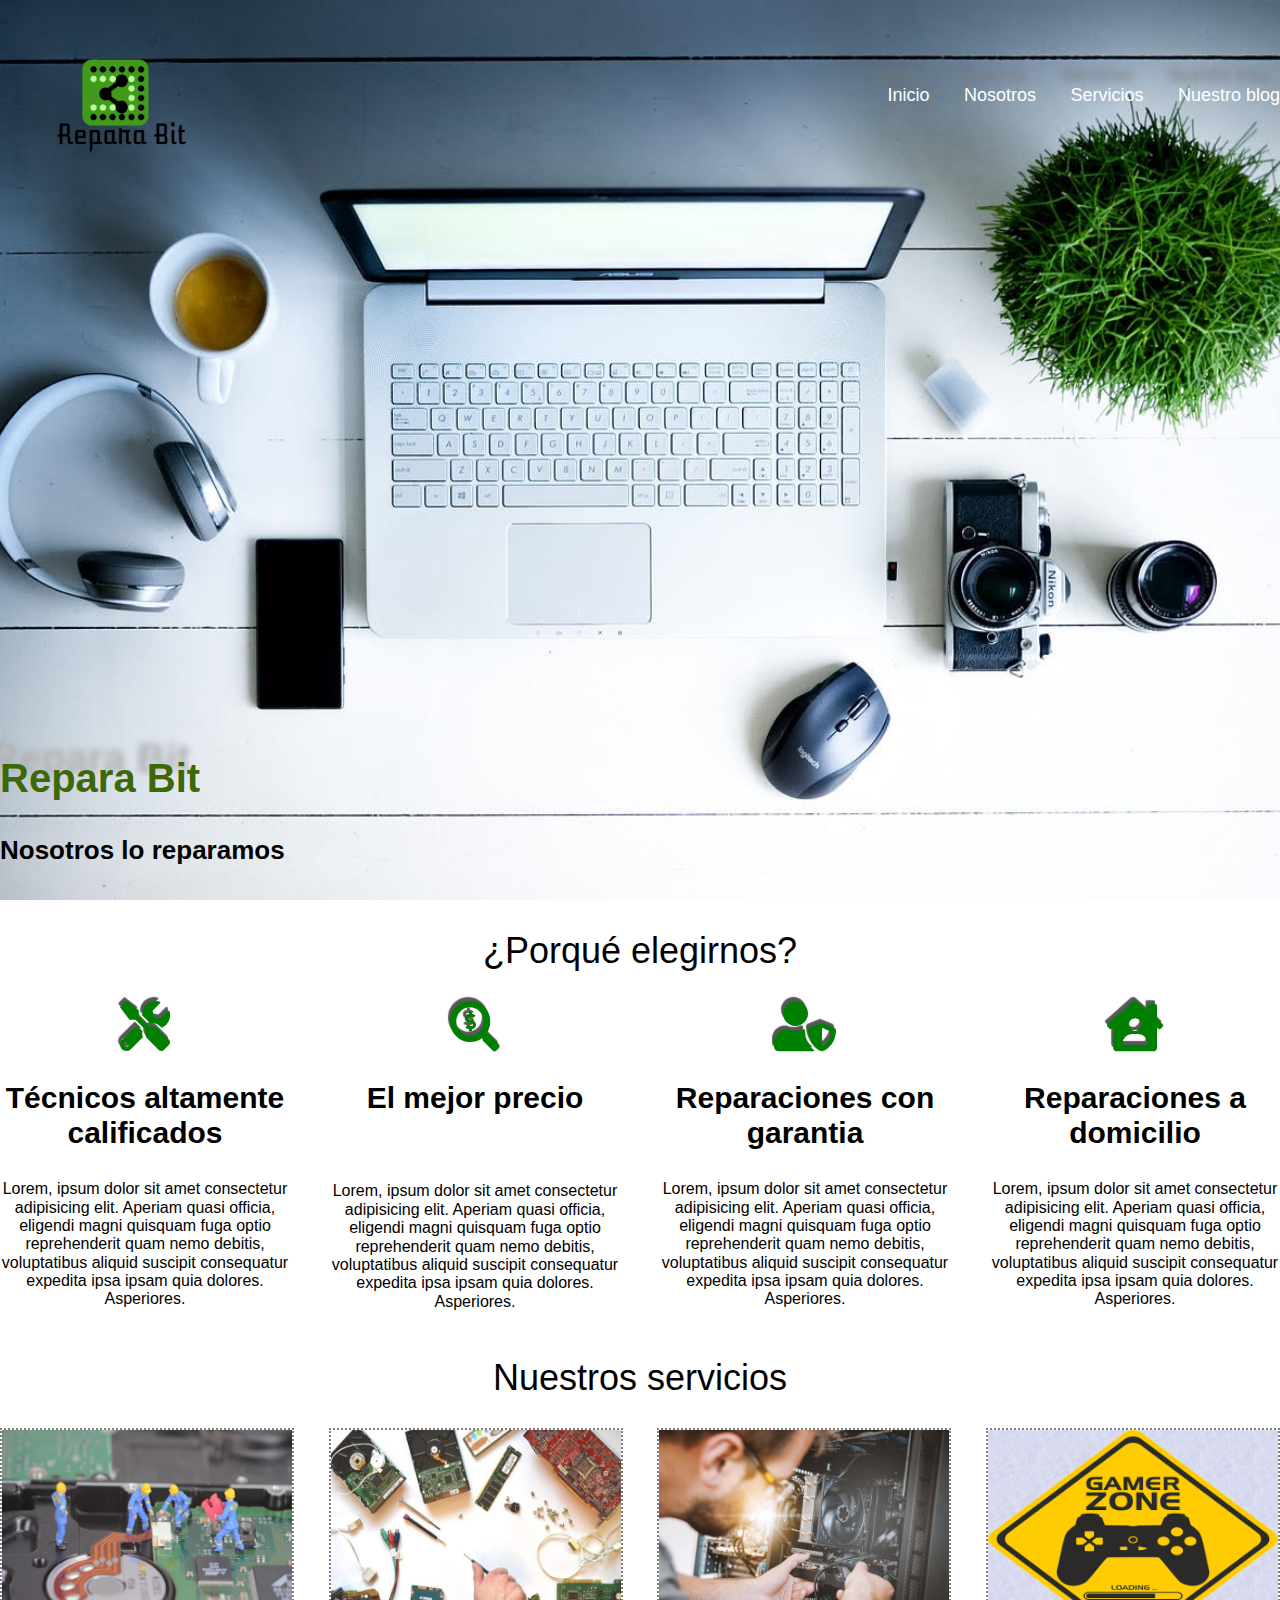
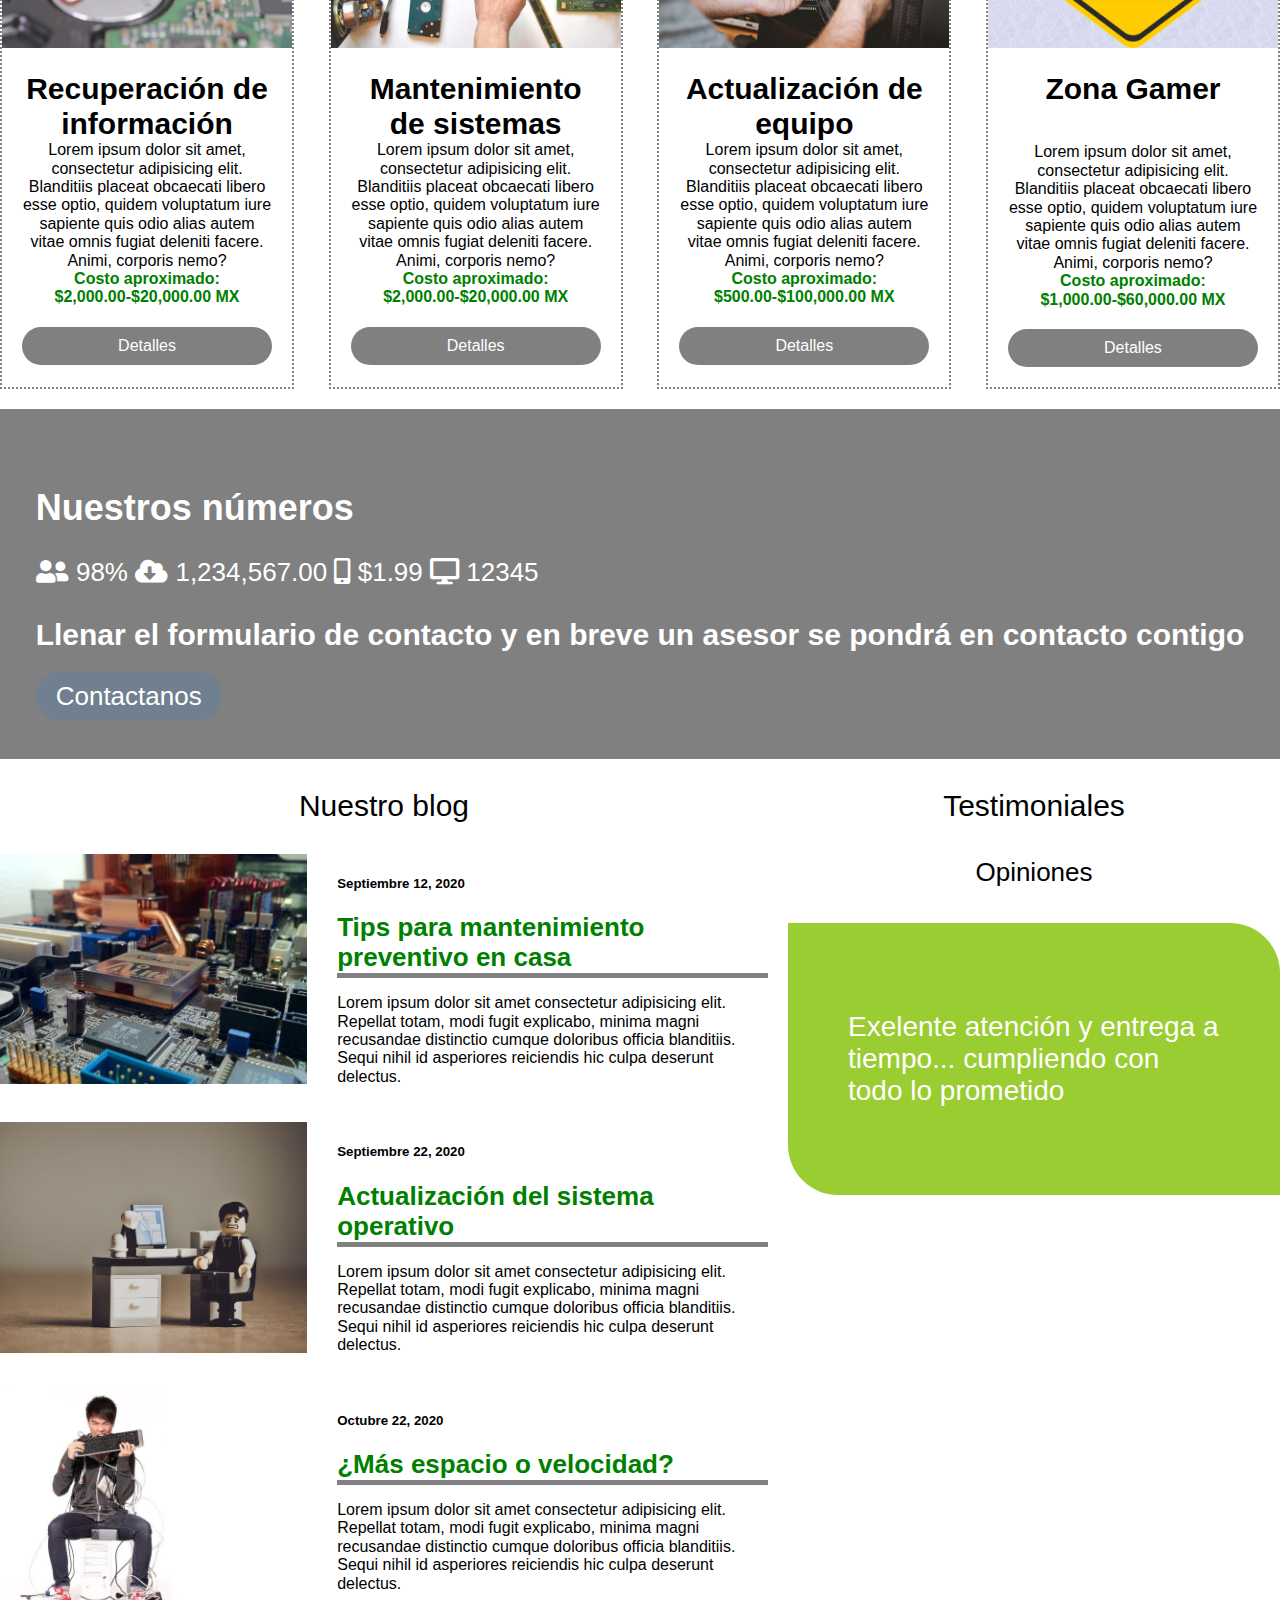
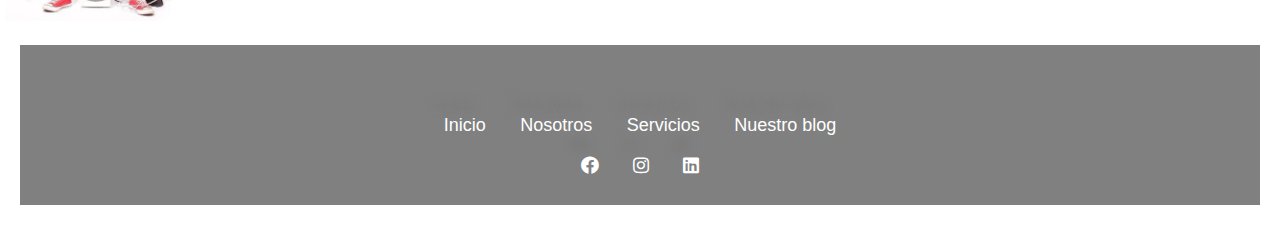
<file: index.html>
<!DOCTYPE html>
<html lang="en">
<head>
    <meta charset="UTF-8">
    <meta name="viewport" content="width=device-width, initial-scale=1.0">
    <link rel="stylesheet" href="./css/normalize.css">
    <link rel="stylesheet" href="./css/all.css">
    <link rel="stylesheet" href="./fonts.zip">
    <title>Repara Bit</title>
    <link rel="stylesheet" href="./css/estilos.css">
</head>

<body>
<header class="site-header">
    <div class="contenedor contenido-header">
        <div class="barra">
            <a href="./">
                    <img src="./img/unnamed-2.png" alt="">
                </a>


            <nav class="navegacion">
                <a href="index.html">Inicio</a>
                <a href="#nosotros">Nosotros</a>
                <a href="#servicio">Servicios</a>
                <a href="#blog">Nuestro blog</a>
            </nav>
        </div>
        <div id="slogan">
            <h1>Repara Bit</h1>
            <h4>Nosotros lo reparamos</h4>
        </div>
     </div>
</header>

<section class="contenedor espacio">
    <section id="nosotros">
        <h2 class="fw300 centrar-texto">¿Porqué elegirnos?</h2>

        <div class="elegirnos">
            <div class="razones">
                <i class="fas fa-tools"></i>
                <h3 id="nosotros">Técnicos altamente calificados</h3>
                <p>Lorem, ipsum dolor sit amet consectetur adipisicing elit. Aperiam quasi officia, eligendi magni quisquam fuga optio reprehenderit quam nemo debitis, voluptatibus aliquid suscipit consequatur expedita ipsa ipsam quia dolores. Asperiores.</p>
            </div>
            <div class="razones">
                <i class="fas fa-search-dollar"></i>
                <h3>El mejor precio</h3>
                <p><br><br>Lorem, ipsum dolor sit amet consectetur adipisicing elit. Aperiam quasi officia, eligendi magni quisquam fuga optio reprehenderit quam nemo debitis, voluptatibus aliquid suscipit consequatur expedita ipsa ipsam quia dolores. Asperiores.</p>
            </div>
            <div class="razones">
                <i class="fas fa-user-shield"></i>
                <h3>Reparaciones con garantia</h3>
                <p>Lorem, ipsum dolor sit amet consectetur adipisicing elit. Aperiam quasi officia, eligendi magni quisquam fuga optio reprehenderit quam nemo debitis, voluptatibus aliquid suscipit consequatur expedita ipsa ipsam quia dolores. Asperiores.</p>
            </div>
            <div class="razones">
                <i class="fas fa-house-user"></i>
                <h3>Reparaciones a domicilio</h3>
                <p>Lorem, ipsum dolor sit amet consectetur adipisicing elit. Aperiam quasi officia, eligendi magni quisquam fuga optio reprehenderit quam nemo debitis, voluptatibus aliquid suscipit consequatur expedita ipsa ipsam quia dolores. Asperiores.</p>
            </div>
        </div>
    </section>
</section>

<main class="contenedor espacio">
    <section>
        <h2 id="servicio" class="fw300 centrar-texto">Nuestros servicios</h2>
       <div class="oferta">
            

            <div class="servicio">
                <img src="./img/unnamed-1.jpg" alt="Nuestros servicios">
                <div class="contenido-servicio">
                    <h3>Recuperación de información</h3>
                    <p>Lorem ipsum dolor sit amet, consectetur adipisicing elit. Blanditiis placeat obcaecati libero esse optio, quidem voluptatum iure sapiente quis odio alias autem vitae omnis fugiat deleniti facere. Animi, corporis nemo? </p>
                    <p class="precio">Costo aproximado: $2,000.00-$20,000.00 MX</p>
                    <a class="boton boton-principal" href="">Detalles</a>
                </div>
            </div>

            <div class="servicio">
                <img src="./img/unnamed-2.jpg" alt="Recuperación de información">
                <div class="contenido-servicio">
                    <h3>Mantenimiento de sistemas</h3> 
                    <p>Lorem ipsum dolor sit amet, consectetur adipisicing elit. Blanditiis placeat obcaecati libero esse optio, quidem voluptatum iure sapiente quis odio alias autem vitae omnis fugiat deleniti facere. Animi, corporis nemo? </p>
                    <p class="precio">Costo aproximado: $2,000.00-$20,000.00 MX</p>
                    <a class="boton boton-principal" href="#">Detalles</a>
                </div>
            </div>

            <div class="servicio"> 
                <img src="./img/unnamed-3.jpg" alt="Mantenimiento de sistemas">
                <div class="contenido-servicio">
                    <h3>Actualización de equipo</h3> 
                    <p>Lorem ipsum dolor sit amet, consectetur adipisicing elit. Blanditiis placeat obcaecati libero esse optio, quidem voluptatum iure sapiente quis odio alias autem vitae omnis fugiat deleniti facere. Animi, corporis nemo? </p>
                    <p class="precio">Costo aproximado: $500.00-$100,000.00 MX</p>
                    <a class="boton boton-principal" href="#">Detalles</a>
                </div>
            </div>

            <div class="servicio">
                <img src="./img/unnamed.png" alt="Zona Gamer">
                <div class="contenido-servicio">
                    <h3>Zona Gamer</h3> 
                    <p><br><br>Lorem ipsum dolor sit amet, consectetur adipisicing elit. Blanditiis placeat obcaecati libero esse optio, quidem voluptatum iure sapiente quis odio alias autem vitae omnis fugiat deleniti facere. Animi, corporis nemo? </p>
                    <p class="precio">Costo aproximado: $1,000.00-$60,000.00 MX</p>
                    <a class="boton boton-principal" href="#">Detalles</a>
                </div>
            </div>
        </div>
        
    </section>
</main> 

<section class="imagen-contacto">
    <div class="contenedor contenido-contacto">
        <h2>Nuestros números</h2>
        <i class="fas fa-user-friends"></i>
        <span class="counter" data-counterup-time="2000" data-counterup-delay="50" data-counterup-beginat="0">98</span><span>%</span>
        <i class="fas fa-cloud-download-alt"></i>
        <span class="counter">1,234,567.00</span>
        <i class="fas fa-mobile-alt"></i>
        <span>$</span><span class="counter">1.99</span>
        <i class="fas fa-desktop"></i>
        <span class="counter">12345</span>
        <h3>Llenar el formulario de contacto y en breve un asesor se pondrá en contacto contigo</h3>
        <a class="boton boton-secundario" href="#">Contactanos</a>
    </div>
</section>

<div class="contenedor seccion-inferior">
    <section class="blog">
        <h3 class="centrar-texto fw300">Nuestro blog</h3>
        
        <article id="blog" class="entrada-blog">
            <div class="imagen">
                <img src="./img/unnamed-5.jpg" alt="">
            </div>
            <div class="texto-entrada">
                <h5>Septiembre 12, 2020</h5>
                <a class="texto-entrada" href="#">
                    <h4>Tips para mantenimiento preventivo en casa</h4>
                </a>
                <p>Lorem ipsum dolor sit amet consectetur adipisicing elit. Repellat totam, modi fugit explicabo, minima magni recusandae distinctio cumque doloribus officia blanditiis. Sequi nihil id asperiores reiciendis hic culpa deserunt delectus.</p>
            </div>
        </article>
        
        <article class="entrada-blog">
            <div class="imagen">
                <img src="./img/unnamed-1.png" alt="">
            </div>
            <div class="texto-entrada">
                <h5>Septiembre 22, 2020</h5>
                <a class="texto-entrada" href="#">
                    <h4>Actualización del sistema operativo</h4>
                </a>
            <p>Lorem ipsum dolor sit amet consectetur adipisicing elit. Repellat totam, modi fugit explicabo, minima magni recusandae distinctio cumque doloribus officia blanditiis. Sequi nihil id asperiores reiciendis hic culpa deserunt delectus.</p> 
            </div>
        </article>
        
        <article class="entrada-blog">
            <div class="imagen">
                <img src="./img/unnamed-4.jpg" alt="">
            </div>
            <div class="texto-entrada">
                <h5>Octubre 22, 2020</h5>
                <a class="texto-entrada" href="#">
                    <h4>¿Más espacio o velocidad?</h4>
                </a>
                <p>Lorem ipsum dolor sit amet consectetur adipisicing elit. Repellat totam, modi fugit explicabo, minima magni recusandae distinctio cumque doloribus officia blanditiis. Sequi nihil id asperiores reiciendis hic culpa deserunt delectus.</p>
            </div>
        </article>

    </section>
    
    <section class="testimoniales">
        <h3 class="centrar-texto fw300">Testimoniales</h3>
        <h4 class="centrar-texto fw300">Opiniones</h4>
        <div class="testimonial">
            <p>Exelente atención y entrega a tiempo... cumpliendo con todo lo prometido</p>
        </div>
    </section>
</div>

<footer class="site-footer">
    <div class="contenido-header">
        <nav class="navegacion footer">
            <a href="index.html">Inicio</a>
            <a href="#nosotros">Nosotros</a>
            <a href="#servicio">Servicios</a>
            <a href="#blog">Nuestro blog</a>
        </nav>
        <nav class="navegacion footer">
            <a href="https://www.facebook.com/reparabits/?ref=py_c"><i class="fab fa-facebook"></i></a>
            <a href="https://www.instagram.com/reparabits/"><i class="fab fa-instagram"></i></a>
            <a href="https://www.linkedin.com/in/ver%C3%B3nica-alanis-053922149/"><i class="fab fa-linkedin"></i></a>
        </nav>
    </div>

</footer>

<script src="./js/jquery-3.5.1.min.js"></script>
<script src="./js/jquery.counterup.min.js"></script>
<script src="./js/jquery.waypoints.min.js"></script>
<script src="./js/mis-scripts.js"></script>
</body>
</html>
</file>
<file: css/estilos.css>
html{
    font-size: 62.5%;
    /* Nomalizar para rems */
}
@font-face{
    font-family: 'chula', sans-serif;
    src: url(../fonts.zip);
}
body{
    font-family: 'chula', sans-serif;
    font-size: 1.6rem;
}
/* Principales */
h1{
    font-size: 4rem;
}
h2{
    font-size: 3.6rem;
}
h3{
    font-size: 3rem;
}
h4{
    font-size: 2.6rem;
}
.contenedor{
   max-width: 140rem;
   margin: 0 auto; 
}
.espacio{
    margin-top: 2rem;
    margin-bottom: 2rem;
}
.fw300{
    font-weight: 300;
}
.centrar-texto{
    text-align: center;
}
img{
    max-width: 100%;
}

.boton{
    background-color: greenyellow;
    color: white;
    text-decoration: none;
    padding: 1rem 2rem;
    margin-top: 2rem;
    display: block;
    border-radius: 3rem;
}

.boton-principal{
    background-color: gray;
}

.boton-secundario{
    background-color: slategray;
    display: inline;
}


/* header */
.site-header{
    background-image: url(../img/unnamed.jpg);
    height: 100vh;
    min-height: 5rem;
    background-position: center center;
    background-size: cover;
}
.contenido-header{ 
    height: 100%;
    display: flex;
    flex-direction: column;
    justify-content: space-between;
}
.barra{
    display: flex;
    justify-content: space-between;
    align-items: center;
    /* padding-top: 10px; */

}
.barra img{
    max-width: 55%;
    padding: 3.4rem 1rem 1rem 5rem;
}

/* navegacion  */

.navegacion a{
    text-decoration: none;
    color: white;
    font-size: 1.8rem;
    margin-right: 3rem;
    text-shadow: -10px -20px .7rem rgb(122, 122, 122);
}
.navegacion a:hover{
    color: yellowgreen;
}
.navegacion a:last-of-type{
    margin: 0;
}

#slogan h1{
    color: rgb(60, 104, 9);
    text-shadow: -10px -20px .7rem rgb(174, 174, 174);
}


/* Porque elegirnos */
.elegirnos{
    display: flex;
    justify-content: space-between;
}
.razones{
    flex-basis: calc(25% - 3rem);
    text-align: center;
}
.razones i{
    font-size: 5rem;
    color: green;
    text-shadow: -.2rem -.4rem .1rem rgb(87, 87, 87);
}
.oferta{
    display: flex;
    justify-content: space-between;
}
.servicio{
    flex-basis: calc(25% - 3rem);
    border-style: dotted;
    border-color: grey;
    border-width: .2rem;
    /* border: .1rem dotted gray; */
}
.contenido-servicio{
    padding: 2rem;
    text-align: center;
}
.contenido-servicio p{
    margin: 0;
}
.contenido-servicio h3{
    margin: 0;
}
.precio{
    color: green;
    font-weight: 700;
}
/* Nuestos numero */
.imagen-contacto{
    background-color: gray;
    height: 35rem;
    display: flex;
    align-items: center;
    color: white;
}
.contenido-contacto{
    font-size: 2.6rem;
}

/* Sección inferior */
.seccion-inferior{
    display: flex;
    justify-content: space-between;
}
.seccion-inferior .blog{
    flex-basis: 60%;
}
.seccion-inferior .testimoniales{
    flex-basis: calc(40% - 2rem);
}
.entrada-blog{
    display: flex;
    justify-content: space-between;
    margin-bottom: 2rem;
}
.entrada-blog:last-of-type{
    margin-bottom: 0%;
}
.entrada-blog .imagen{
    flex-basis: 40%;
}
.entrada-blog .texto-entrada{
    flex-basis: calc(60% - 3rem);
}
.texto-entrada a{
    color: green;
    text-decoration: none;
}
.texto-entrada h4{
    margin: 0;
}
.texto-entrada h4::after{
    content: "";
    display: block;
    width: 100%;
    height: .5rem;
    background-color: grey;
}
.testimonial{
    background-color: yellowgreen;
    font-size: 2.8rem;
    padding: 6rem;
    color: white;
    border-top-right-radius: 5rem;
    border-bottom-left-radius: 5rem;
}
.site-footer{
    height: 4rem;
    min-height: 4rem;
    background-color: gray;
    margin: 2rem;
    padding: 6rem;
}
.footer{
    text-decoration: none;
    color: white;
    text-align: center;
    font-size: 1.6rem;
    padding: 1rem;
    text-shadow: none;
}
</file>
